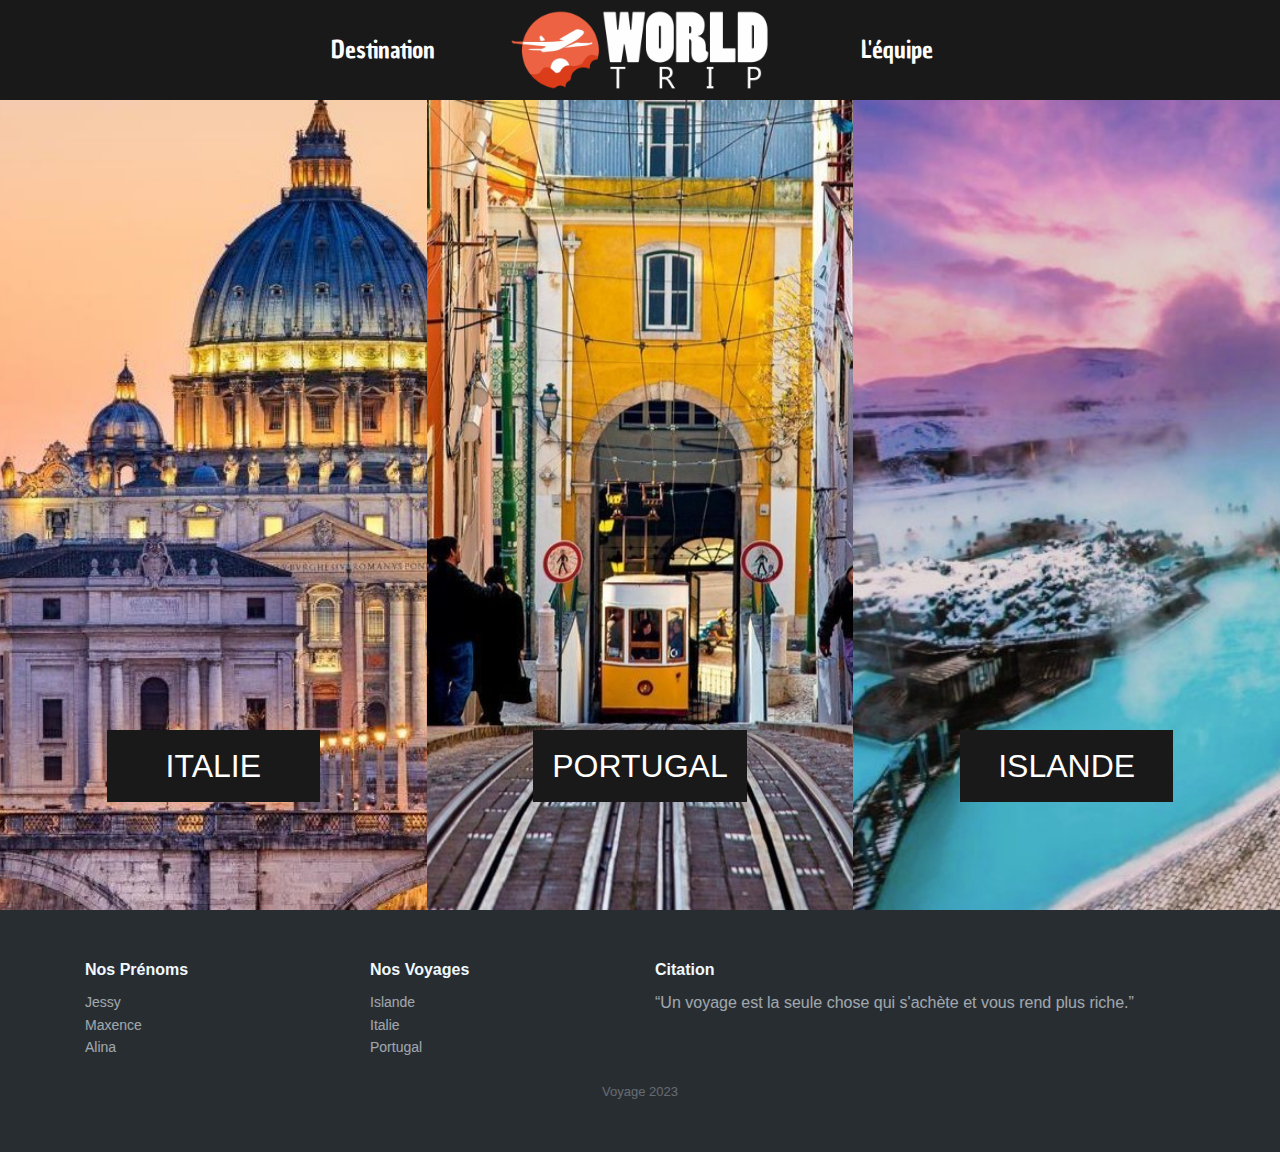
<file: index.html>
<!DOCTYPE html>
<html lang="en">
  <head>
    <meta charset="UTF-8" />
    <meta name="viewport" content="width=, initial-scale=1.0" />
    <title>Document</title>
    <link rel="stylesheet" href="./css/voyages.css" />
    <link rel="stylesheet" href="./css/index.css" />
    <link rel="preconnect" href="https://fonts.googleapis.com" />
    <link rel="preconnect" href="https://fonts.gstatic.com" crossorigin />
    <link href="https://fonts.googleapis.com/css2?family=Island+Moments&family=League+Gothic&display=swap" rel="stylesheet">
    <link href="https://fonts.googleapis.com/css2?family=Chau+Philomene+One&family=League+Gothic&display=swap" rel="stylesheet">
    <link href="https://fonts.googleapis.com/css2?family=Kdam+Thmor+Pro&family=Merriweather:ital,wght@0,300;0,400;0,700;0,900;1,300;1,400;1,700;1,900&display=swap"
      rel="stylesheet"/>
      <link rel="stylesheet" href="https://cdnjs.cloudflare.com/ajax/libs/twitter-bootstrap/4.1.3/css/bootstrap.min.css">
  </head>
  <body>

        <!-- Ouverture Header de Jessy -->
        <header class="menu">
          <nav>
              <ul class="nav_niv0">
                  <li>
                      <ul class="nav_niv1">
                          <li>
                              Destination
                              <ul class="nav_niv2">
                                  <li>
                                      <a href="portugal.html" alt="Voyage au Portugal">Portugal</a>
                                  </li>
                                  <li>
                                      <a href="italie.html" alt="Voyage en Italie">Italie</a>
                                  </li>
                                  <li>
                                      <a href="islande.html" alt="Voyage en Islande">Islande</a>
                                  </li>
                              </ul>
                          </li>
                      </ul>
                  </li>
                  <li>
                      <ul class="nav_niv1">
                          <li><a href="index.html" alt="Accueil World Trip"><img src="./img/logo-world-trip.png" alt="Logo World trip"></a></li>
                      </ul>
                  </li>
                  <li>
                      <ul class="nav_niv1">
                          <li>
                              L'équipe
                              <ul class="nav_niv2">
                                  <li>
                                      <a href="portugal.html" alt="Voyage d'Alina">Alina</a>
                                  </li>
                                  <li>
                                      <a href="italie.html" alt="Voyage de Maxence">Maxence</a>
                                  </li>
                                  <li>
                                      <a href="islande.html" alt="Voyage de Jessy">Jessy</a>
                                  </li>
                              </ul>
                          </li>
                      </ul>
                  </li>
              </ul>
          </nav>
      </header>
      <!-- Fermeture header de Jessy -->

    <!-- Main -->
    <main class="index_global">
      <div class="italie">
        <h1 class="home_h1">Italie</h1>
      </div>
      <div class="portugal">
        <h1 class="home_h1">Portugal</h1>
      </div>
      <div class="islande">
        <h1 class="home_h1">Islande</h1>
      </div>
    </main>
    <!--FOOTER-->
    <div class="footer-dark">
      <footer>
          <div class="container">
              <div class="row">
                  <div class="col-sm-6 col-md-3 item">
                      <h3>Nos Prénoms</h3>
                      <ul>
                          <li><a href="./islande.html">Jessy</a></li>
                          <li><a href="./italie.html">Maxence</a></li>
                          <li><a href="./Portugal.html">Alina</a></li>
                      </ul>
                  </div>
                  <div class="col-sm-6 col-md-3 item">
                      <h3>Nos Voyages</h3>
                      <ul>
                          <li><a href="./islande.html">Islande</a></li>
                          <li><a href="./italie.html">Italie</a></li>
                          <li><a href="./Portugal.html">Portugal</a></li>
                      </ul>
                  </div>
                  <div class="col-md-6 item text">
                      <h3>Citation</h3>
                      <p>“Un voyage est la seule chose qui s'achète et vous rend plus riche.”</p>
                  </div>
              </div>
              <p class="copyright">Voyage 2023</p>
          </div>
      </footer>
  </div>
  </body>
</html>
</file>
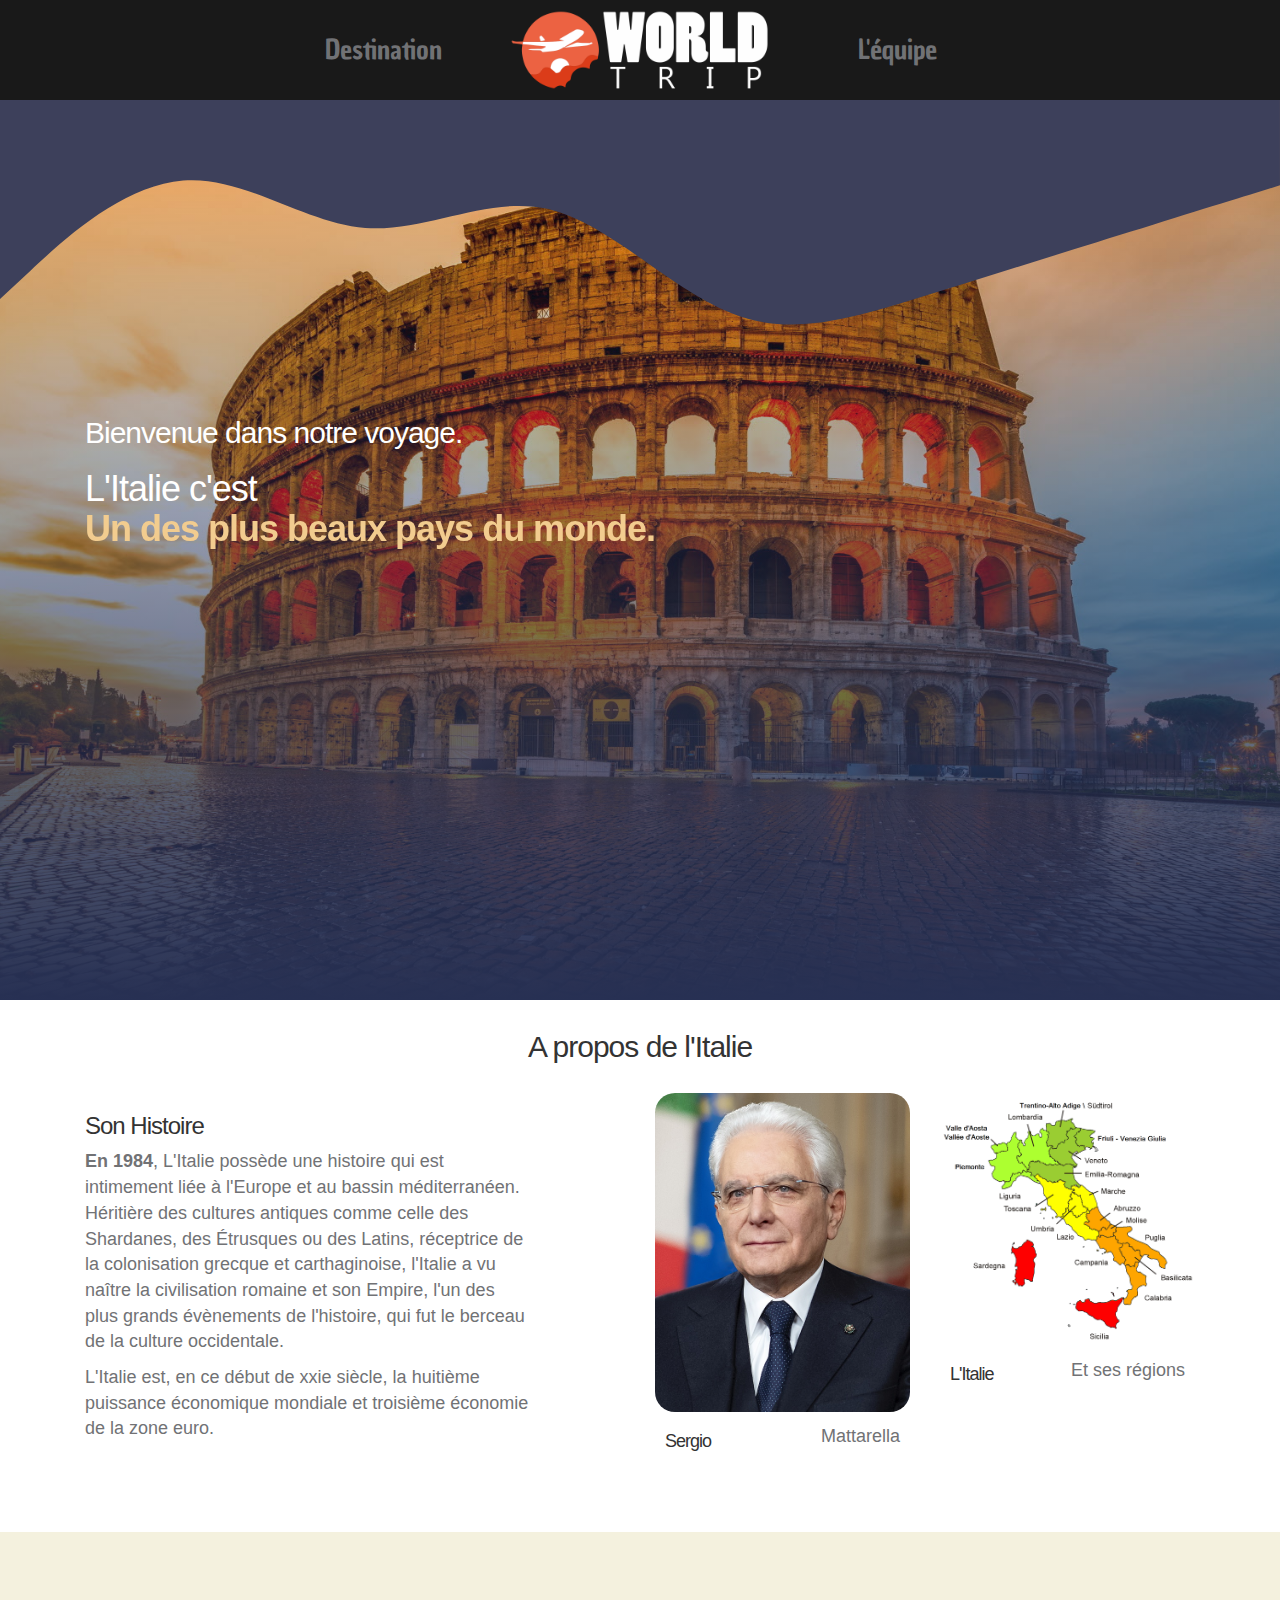
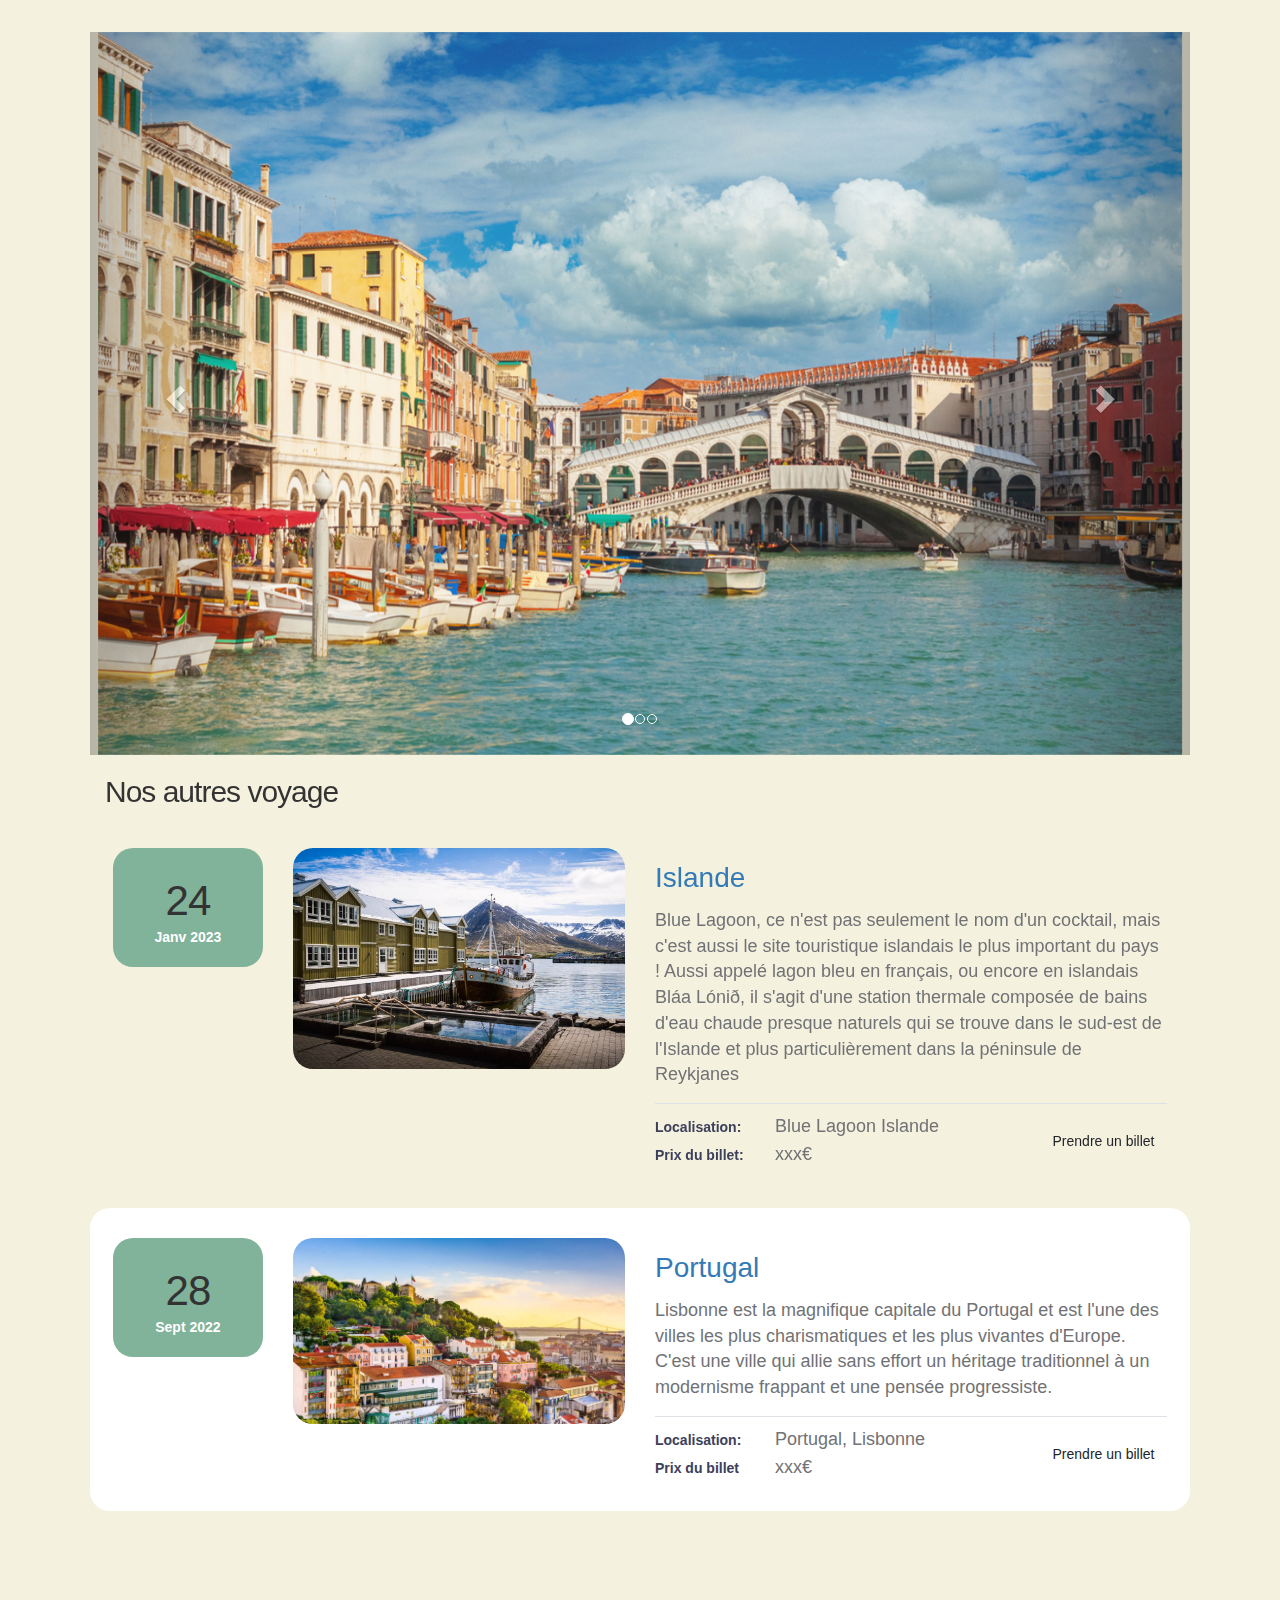
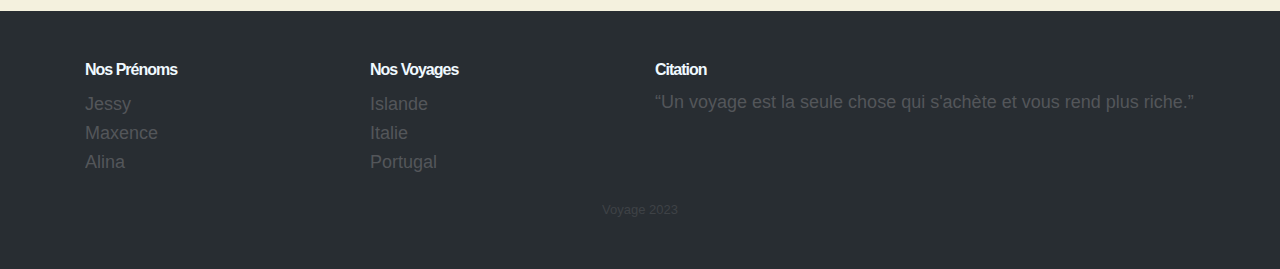
<file: italie.html>
<!doctype html>
<html lang="fr">
    <head>
        <meta charset="utf-8">
        <meta name="viewport" content="width=device-width, initial-scale=1">

        <meta name="description" content="">
        <meta name="author" content="">

        <title>Mon voyage en Italie</title>

        <!-- fichier css & link -->      
        
        <link href="css/italie.css" rel="stylesheet">

        <link href="css/voyages.css" rel="stylesheet"

        <link href="https://fonts.googleapis.com/css2?family=DM+Sans:ital,wght@0,400;0,500;0,700;1,400&display=swap" rel="stylesheet">

        <link href="css/bootstrap.min.css" rel="stylesheet">

        <link href="css/bootstrap-icons.css" rel="stylesheet">

        <link rel="preconnect" href="https://fonts.googleapis.com">

        <link rel="stylesheet" href="https://cdnjs.cloudflare.com/ajax/libs/twitter-bootstrap/4.1.3/css/bootstrap.min.css">

        <link rel="stylesheet" href="https://maxcdn.bootstrapcdn.com/bootstrap/3.4.1/css/bootstrap.min.css">

        <script src="https://ajax.googleapis.com/ajax/libs/jquery/3.7.1/jquery.min.js"></script>

        <script src="https://maxcdn.bootstrapcdn.com/bootstrap/3.4.1/js/bootstrap.min.js"></script>

        <link rel="preconnect" href="https://fonts.googleapis.com" />

        <link rel="preconnect" href="https://fonts.gstatic.com" crossorigin />

        <link href="https://fonts.googleapis.com/css2?family=Island+Moments&family=League+Gothic&display=swap" rel="stylesheet">

        <link href="https://fonts.googleapis.com/css2?family=Chau+Philomene+One&family=League+Gothic&display=swap" rel="stylesheet">

        <link href="https://fonts.googleapis.com/css2?family=Kdam+Thmor+Pro&family=Merriweather:ital,wght@0,300;0,400;0,700;0,900;1,300;1,400;1,700;1,900&display=swap"

    <body>
    
        <header  class="menu">
            <nav>
                <ul class="nav_niv0">
                    <li>
                        <ul class="nav_niv1">
                            <li>
                                Destination
                                <ul class="nav_niv2">
                                    <li>
                                        <a href="portugal.html" alt="Voyage au Portugal">Portugal</a>
                                    </li>
                                    <li>
                                        <a href="italie.html" alt="Voyage en Italie">Italie</a>
                                    </li>
                                    <li>
                                        <a href="islande.html" alt="Voyage en Islande">Islande</a>
                                    </li>
                                </ul>
                            </li>
                        </ul>
                    </li>
                    <li>
                        <ul class="nav_niv1">
                            <li><a href="index.html" alt="Accueil World Trip"><img src="img/italie/logo-world-trip.png" alt="Logo World trip"></a></li>
                        </ul>
                    </li>
                    <li>
                        <ul class="nav_niv1">
                            <li>
                                L'équipe
                                <ul class="nav_niv2">
                                    <li>
                                        <a href="portugal.html" alt="Voyage d'Alina">Alina</a>
                                    </li>
                                    <li>
                                        <a href="italie.html" alt="Voyage de Maxence">Maxence</a>
                                    </li>
                                    <li>
                                        <a href="islande.html" alt="Voyage de Jessy">Jessy</a>
                                    </li>
                                </ul>
                            </li>
                        </ul>
                    </li>
                </ul>
            </nav>
        </header>
    
        <main>

            <section class="hero-section d-flex justify-content-center align-items-center" id="section_1">

                <div class="section-overlay"></div>

                <svg xmlns="http://www.w3.org/2000/svg" viewBox="0 0 1440 320"><path fill="#3D405B" fill-opacity="1" d="M0,224L34.3,192C68.6,160,137,96,206,90.7C274.3,85,343,139,411,144C480,149,549,107,617,122.7C685.7,139,754,213,823,240C891.4,267,960,245,1029,224C1097.1,203,1166,181,1234,160C1302.9,139,1371,117,1406,106.7L1440,96L1440,0L1405.7,0C1371.4,0,1303,0,1234,0C1165.7,0,1097,0,1029,0C960,0,891,0,823,0C754.3,0,686,0,617,0C548.6,0,480,0,411,0C342.9,0,274,0,206,0C137.1,0,69,0,34,0L0,0Z"></path></svg>

                <div class="container">
                    <div class="row">

                        <div class="col-lg-6 col-12 mb-5 mb-lg-0">
                            <h2 class="text-white">Bienvenue dans notre voyage.</h2>

                            <h1 class="cd-headline rotate-1 text-white mb-4 pb-2">
                                <span>L'Italie c'est </span>
                                <span class="cd-words-wrapper">
                                    <b class="is-visible">Un des plus beaux pays du monde.</b>
                                    <b>Des Paysages magnifiques.</b>
                                    <b>La Pizza.</b>
                                </span>
                            </h1>

                            <div class="col-lg-6 col-12">
                            <div class="ratio ratio-16x9">
                                <iframe width="700" height="500" src="https://www.youtube.com/embed/bie9ADjXfhU?si=TWCl2AqdC47FK0oR" title="YouTube video player" frameborder="0" allow="accelerometer; autoplay; clipboard-write; encrypted-media; gyroscope; picture-in-picture; web-share" allowfullscreen></iframe>
                        </div>

                    </div>
                </div>
            </section>


            <section class="about-section section-padding" id="section_2">
                <div class="container">
                    <div class="row">

                        <div class="col-lg-12 col-12 text-center">
                            <h2 class="mb-lg-5 mb-4">A propos de l'Italie</h2>
                        </div>

                        <div class="col-lg-5 col-12 me-auto mb-4 mb-lg-0">
                            <h3 class="mb-3">Son Histoire</h3>

                            <p><strong>En 1984</strong>, L'Italie possède une histoire qui est intimement liée à l'Europe et au bassin méditerranéen. Héritière des cultures antiques comme celle des Shardanes, des Étrusques ou des Latins, réceptrice de la colonisation grecque et carthaginoise, l'Italie a vu naître la civilisation romaine et son Empire, l'un des plus grands évènements de l'histoire, qui fut le berceau de la culture occidentale.</p>

                            <p>L'Italie est, en ce début de xxie siècle, la huitième puissance économique mondiale et troisième économie de la zone euro.</p>
                        </div>

                        <div class="col-lg-3 col-md-6 col-12 mb-4 mb-lg-0 mb-md-0">
                            <div class="member-block">
                                <div class="member-block-image-wrap">
                                    <img src="img/italie/Sergio_Mattarella_Presidente_della_Repubblica_Italiana.jpg" class="custom-block-image img-fluid" alt="">

                                    <ul class="social-icon">
                                        <li class="social-icon-item">
                                            <a href="#" class="social-icon-link bi-twitter"></a>
                                        </li>

                                        <li class="social-icon-item">
                                            <a href="#" class="social-icon-link bi-whatsapp"></a>
                                        </li>
                                    </ul>
                                </div>

                                <div class="member-block-info d-flex align-items-center">
                                    <h4>Sergio</h4>

                                    <p class="ms-auto">Mattarella</p>
                                </div>
                            </div>
                        </div>

                        <div class="col-lg-3 col-md-6 col-12">
                            <div class="member-block">
                                <div class="member-block-image-wrap">
                                    <img src="img/italie/Regioni_of_Italy_with_official_names_color.jpg" class="custom-block-image img-fluid" alt="">

                                    <ul class="social-icon">
                                        <li class="social-icon-item">
                                            <a href="#" class="social-icon-link bi-linkedin"></a>
                                        </li>
                                        <li class="social-icon-item">
                                            <a href="#" class="social-icon-link bi-twitter"></a>
                                        </li>
                                    </ul>
                                </div>

                                <div class="member-block-info d-flex align-items-center">
                                    <h4>L'Italie</h4>

                                    <p class="ms-auto">Et ses régions</p>
                                </div>
                            </div>
                        </div>

                    </div>
                </div>
            </section>
                    </div>
                </div>

            <section class="events-section section-bg section-padding" id="section_4">
                <div class="container">
                    <div class="row">


                        <div id="myCarousel" class="carousel slide" data-ride="carousel">
                            <!-- Indicators -->
                            <ol class="carousel-indicators">
                              <li data-target="#myCarousel" data-slide-to="0" class="active"></li>
                              <li data-target="#myCarousel" data-slide-to="1"></li>
                              <li data-target="#myCarousel" data-slide-to="2"></li>
                            </ol>
                          
                            <!-- Wrapper for slides -->
                            <div class="carousel-inner">
                              <div class="item active">
                                <img src="img/italie/venise.jpg" alt="Venise">
                              </div>
                          
                              <div class="item">
                                <img src="img/italie/le-colisee-symbole-de-rome-1578325863.jpg" alt="Rome">
                              </div>
                          
                              <div class="item">
                                <img src="img/italie/fb-florence.1516375.jpg" alt="Florence">
                              </div>
                            </div>
                          
                            <!-- Left and right controls -->
                            <a class="left carousel-control" href="#myCarousel" data-slide="prev">
                              <span class="glyphicon glyphicon-chevron-left"></span>
                              <span class="sr-only">Previous</span>
                            </a>
                            <a class="right carousel-control" href="#myCarousel" data-slide="next">
                              <span class="glyphicon glyphicon-chevron-right"></span>
                              <span class="sr-only">Next</span>
                            </a>
                          </div>
                        
                        <div class="col-lg-12 col-12">
                            <h2 class="mb-lg-3">Nos autres voyage</h2>
                        </div>

                        <div class="row custom-block mb-3">
                            <div class="col-lg-2 col-md-4 col-12 order-2 order-md-0 order-lg-0">
                                <div class="custom-block-date-wrap d-flex d-lg-block d-md-block align-items-center mt-3 mt-lg-0 mt-md-0">
                                    <h6 class="custom-block-date mb-lg-1 mb-0 me-3 me-lg-0 me-md-0">24</h6>
                                    
                                    <strong class="text-white">Janv 2023</strong>
                                </div>
                            </div>

                            <div class="col-lg-4 col-md-8 col-12 order-1 order-lg-0">
                                <div class="custom-block-image-wrap">
                                    <a href="event-detail.html">
                                        <img src="img/italie/road-trip-islande-09464.jpg" class="custom-block-image img-fluid" alt="">

                                        <i class="custom-block-icon bi-link"></i>
                                    </a>
                                </div>
                            </div>

                            <div class="col-lg-6 col-12 order-3 order-lg-0">
                                <div class="custom-block-info mt-2 mt-lg-0">
                                    <a href="event-detail.html" class="events-title mb-3">Islande</a>

                                    <p class="mb-0">Blue Lagoon, ce n'est pas seulement le nom d'un cocktail, mais c'est aussi le site touristique islandais le plus important du pays ! Aussi appelé lagon bleu en français, ou encore en islandais Bláa Lónið, il s'agit d'une station thermale composée de bains d'eau chaude presque naturels qui se trouve dans le sud-est de l'Islande et plus particulièrement dans la péninsule de Reykjanes</p>

                                    <div class="d-flex flex-wrap border-top mt-4 pt-3">

                                        <div class="mb-4 mb-lg-0">
                                            <div class="d-flex flex-wrap align-items-center mb-1">
                                                <span class="custom-block-span">Localisation:</span>

                                                <p class="mb-0">Blue Lagoon Islande</p>
                                            </div>

                                            <div class="d-flex flex-wrap align-items-center">
                                                <span class="custom-block-span">Prix du billet:</span>

                                                <p class="mb-0">xxx€</p>
                                            </div>
                                        </div>

                                        <div class="d-flex align-items-center ms-lg-auto">
                                            <a href="event-detail.html" class="btn custom-btn">Prendre un billet</a>
                                        </div>
                                    </div>
                                </div>
                            </div>
                        </div>

                        <div class="row custom-block custom-block-bg">
                            <div class="col-lg-2 col-md-4 col-12 order-2 order-md-0 order-lg-0">
                                <div class="custom-block-date-wrap d-flex d-lg-block d-md-block align-items-center mt-3 mt-lg-0 mt-md-0">
                                    <h6 class="custom-block-date mb-lg-1 mb-0 me-3 me-lg-0 me-md-0">28</h6>
                                    
                                    <strong class="text-white">Sept 2022</strong>
                                </div>
                            </div>

                            <div class="col-lg-4 col-md-8 col-12 order-1 order-lg-0">
                                <div class="custom-block-image-wrap">
                                    <a href="event-detail.html">
                                        <img src="img/italie/iStock-467824014-Lisbonne-Fleuve-Tage-Baixa.jpg" class="custom-block-image img-fluid" alt="">

                                        <i class="custom-block-icon bi-link"></i>
                                    </a>
                                </div>
                            </div>

                            <div class="col-lg-6 col-12 order-3 order-lg-0">
                                <div class="custom-block-info mt-2 mt-lg-0">
                                    <a href="event-detail.html" class="events-title mb-3">Portugal</a>

                                    <p class="mb-0">Lisbonne est la magnifique capitale du Portugal et est l'une des villes les plus charismatiques et les plus vivantes d'Europe. C'est une ville qui allie sans effort un héritage traditionnel à un modernisme frappant et une pensée progressiste.</p>

                                    <div class="d-flex flex-wrap border-top mt-4 pt-3">

                                        <div class="mb-4 mb-lg-0">
                                            <div class="d-flex flex-wrap align-items-center mb-1">
                                                <span class="custom-block-span">Localisation:</span>

                                                <p class="mb-0">Portugal, Lisbonne</p>
                                            </div>

                                            <div class="d-flex flex-wrap align-items-center">
                                                <span class="custom-block-span">Prix du billet</span>

                                                <p class="mb-0">xxx€</p>
                                            </div>
                                        </div>

                                        <div class="d-flex align-items-center ms-lg-auto">
                                            <a href="event-detail.html" class="btn custom-btn">Prendre un billet</a>
                                        </div>
                                    </div>
                                </div>
                            </div>
                        </div>

                    </div>
                </div>
            </section>
        </main>
        
        <footer>
            <div class="footer-dark">
                <footer>
                    <div class="container">
                        <div class="row">
                            <div class="col-sm-6 col-md-3 item">
                                <h3>Nos Prénoms</h3>
                                <ul>
                                    <li><a href="#">Jessy</a></li>
                                    <li><a href="#">Maxence</a></li>
                                    <li><a href="#">Alina</a></li>
                                </ul>
                            </div>
                            <div class="col-sm-6 col-md-3 item">
                                <h3>Nos Voyages</h3>
                                <ul>
                                    <li><a href="#">Islande</a></li>
                                    <li><a href="#">Italie</a></li>
                                    <li><a href="#">Portugal</a></li>
                                </ul>
                            </div>
                            <div class="col-md-6 item text">
                                <h3>Citation</h3>
                                <p>“Un voyage est la seule chose qui s'achète et vous rend plus riche.”</p>
                            </div>
                        </div>
                        <p class="copyright">Voyage 2023</p>
                    </div>
                </footer>
            </div>
        </footer>

        <!--Javascript-->
        <script src="js/jquery.min.js"></script>
        <script src="js/bootstrap.bundle.min.js"></script>
        <script src="js/jquery.sticky.js"></script>
        <script src="js/click-scroll.js"></script>
        <script src="js/animated-headline.js"></script>
        <script src="js/modernizr.js"></script>
        <script src="js/custom.js"></script>

    </body>
</html>
</file>
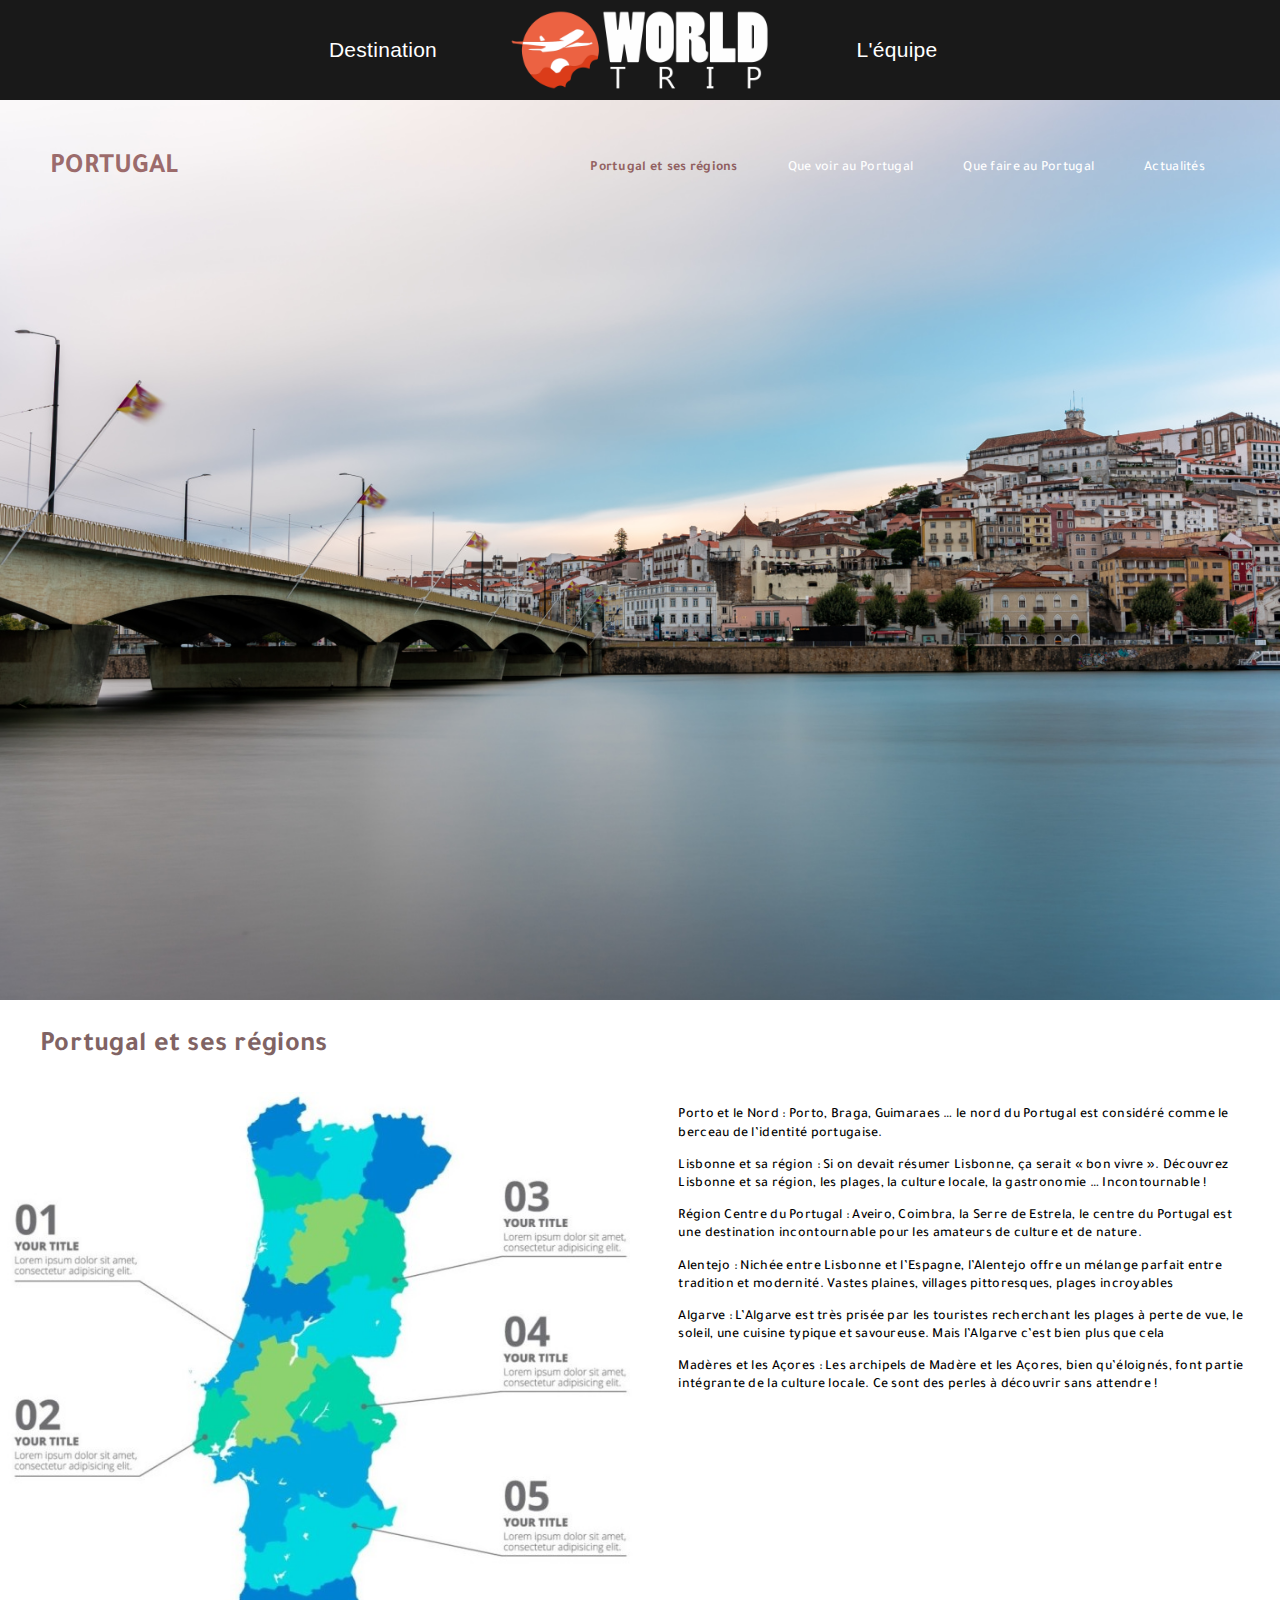
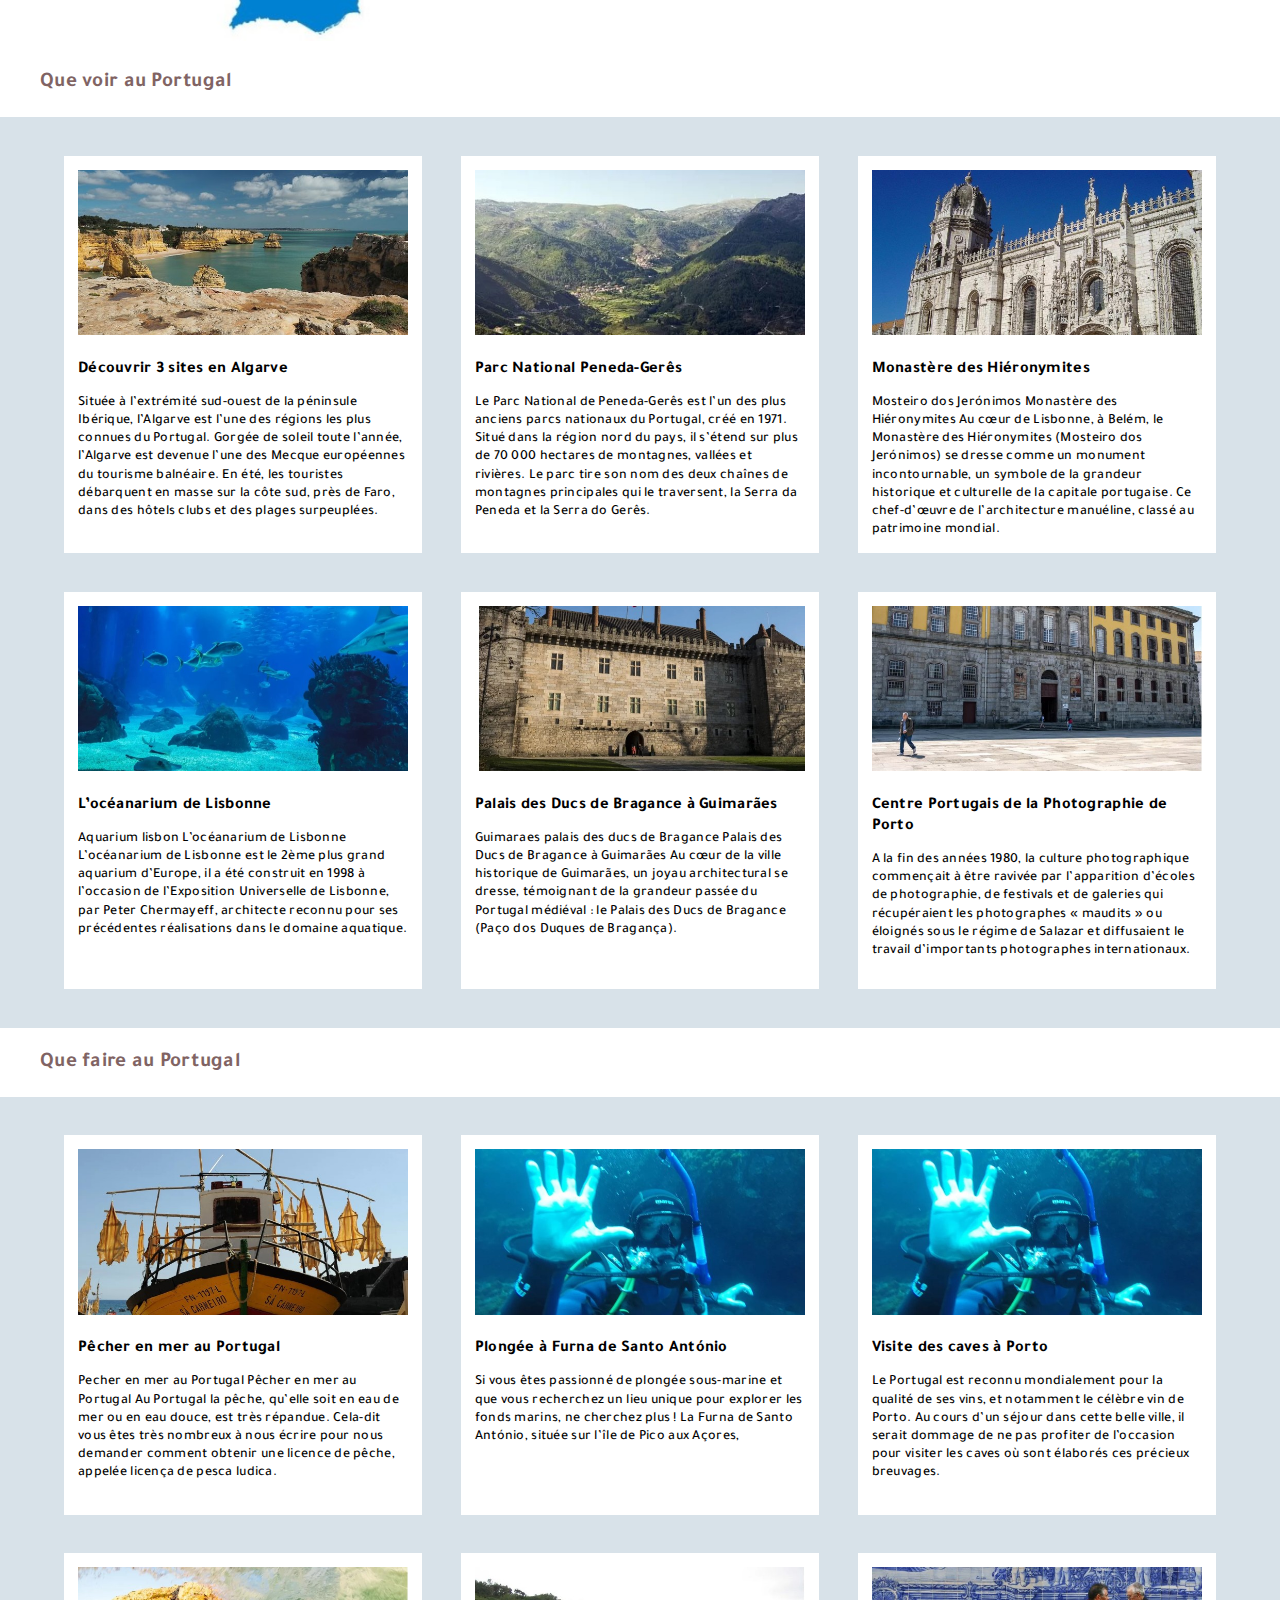
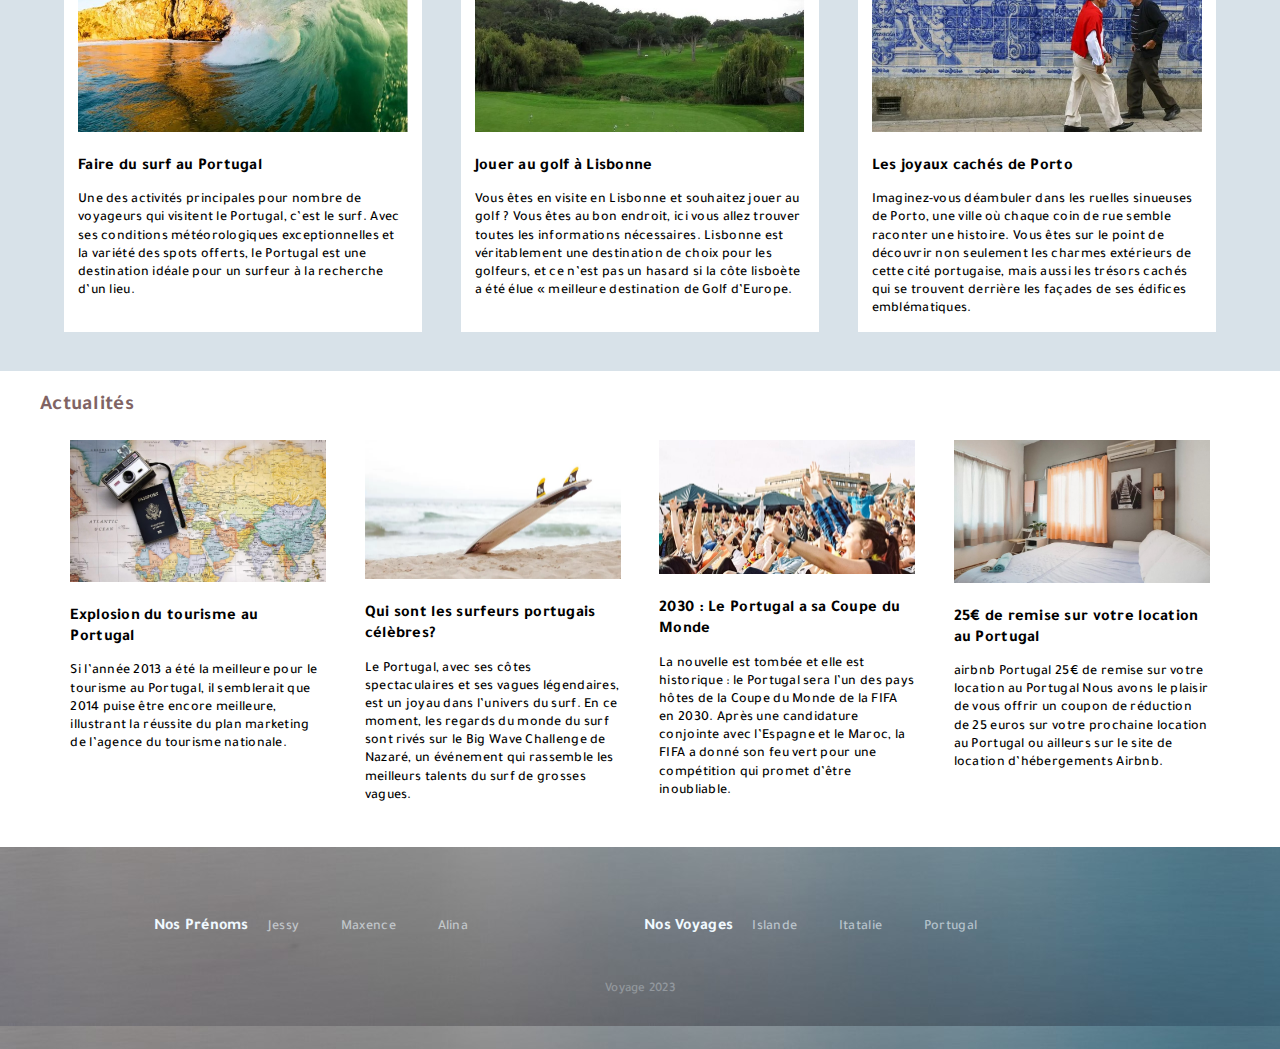
<file: Portugal.html>
<!DOCTYPE html>
<html lang="fr">
  <head>
    <meta charset="UTF-8" />
    <meta name="viewport" content="width=device-width, initial-scale=1.0" />
    <title>Document</title>
    <link rel="stylesheet" href="./css/portugal.css" />
    <link rel="stylesheet" href="./css/voyages.css" />
    <link rel="preconnect" href="https://fonts.googleapis.com" />
    <link rel="preconnect" href="https://fonts.gstatic.com" crossorigin />
    <link
      href="https://fonts.googleapis.com/css2?family=Tajawal:wght@200;300;400;500;700;800&display=swap"
      rel="stylesheet"
    />
  </head>
  <body>
    <!--header-->
    <header class="menu">
          <nav>
              <ul class="nav_niv0">
                  <li>
                      <ul class="nav_niv1">
                          <li>
                              Destination
                              <ul class="nav_niv2">
                                  <li>
                                      <a href="portugal.html" alt="Voyage au Portugal">Portugal</a>
                                  </li>
                                  <li>
                                      <a href="italie.html" alt="Voyage en Italie">Italie</a>
                                  </li>
                                  <li>
                                      <a href="islande.html" alt="Voyage en Islande">Islande</a>
                                  </li>
                              </ul>
                          </li>
                      </ul>
                  </li>
                  <li>
                      <ul class="nav_niv1">
                          <li><a href="index.html" alt="Accueil World Trip"><img src="./img/logo-world-trip.png" alt="Logo World trip"></a></li>
                      </ul>
                  </li>
                  <li>
                      <ul class="nav_niv1">
                          <li>
                              L'équipe
                              <ul class="nav_niv2">
                                  <li>
                                      <a href="portugal.html" alt="Voyage d'Alina">Alina</a>
                                  </li>
                                  <li>
                                      <a href="italie.html" alt="Voyage de Maxence">Maxence</a>
                                  </li>
                                  <li>
                                      <a href="islande.html" alt="Voyage de Jessy">Jessy</a>
                                  </li>
                              </ul>
                          </li>
                      </ul>
                  </li>
              </ul>
          </nav>
    </header>
    <header class="menu2">
      <nav class="navbar1">
        <a href="./portugal.html" class="logo">PORTUGAL</a>
        <div class="nav-links">
          <ul>
            <li class="active"><a href="#reg">Portugal et ses régions</a></li>
            <li><a href="#tosee">Que voir au Portugal</a></li>
            <li><a href="#activities">Que faire au Portugal</a></li>
            <li><a href="#news">Actualités</a></li>
          </ul>
        </div>
        <img
          src="./img/img_Portugal/menu-icon.svg"
          alt="icon-menu"
          class="menu-hamburger"
        />
      </nav>
    </header>
    <!--header-->

    <main>
      <section id="Portugal_et_régions">
        <a id="reg"></a>
        <h1>Portugal et ses régions</h1>
        <div class="background_régions">
          <div class="background_régions_img">
            <img src="./img/img_Portugal/OGF9TI0.jpg" alt="map portugal" />
          </div>
          <div class="background_régions_text">
            <p>
              Porto et le Nord : Porto, Braga, Guimaraes … le nord du Portugal
              est considéré comme le berceau de l’identité portugaise.
            </p>
            <p>
              Lisbonne et sa région : Si on devait résumer Lisbonne, ça serait «
              bon vivre ». Découvrez Lisbonne et sa région, les plages, la
              culture locale, la gastronomie … Incontournable !
            </p>
            <p>
              Région Centre du Portugal : Aveiro, Coimbra, la Serre de Estrela,
              le centre du Portugal est une destination incontournable pour les
              amateurs de culture et de nature.
            </p>
            <p>
              Alentejo : Nichée entre Lisbonne et l’Espagne, l’Alentejo offre un
              mélange parfait entre tradition et modernité. Vastes plaines,
              villages pittoresques, plages incroyables
            </p>
            <p>
              Algarve : L’Algarve est très prisée par les touristes recherchant
              les plages à perte de vue, le soleil, une cuisine typique et
              savoureuse. Mais l’Algarve c’est bien plus que cela
            </p>
            <p>
              Madères et les Açores : Les archipels de Madère et les Açores,
              bien qu’éloignés, font partie intégrante de la culture locale. Ce
              sont des perles à découvrir sans attendre !
            </p>
          </div>
        </div>
      </section>

      <section id="Que_voir">
        <a id="tosee"></a>
        <div><h2>Que voir au Portugal</h2></div>
        <div class="background_1">
          <div class="box_1">
            <div class="box_2">
              <img src="./img/img_Portugal/photo.1547776.w630.jpg" alt="" />
              <h3>Découvrir 3 sites en Algarve</h3>

              <p>
                Située à l’extrémité sud-ouest de la péninsule Ibérique,
                l’Algarve est l’une des régions les plus connues du Portugal.
                Gorgée de soleil toute l’année, l’Algarve est devenue l’une des
                Mecque européennes du tourisme balnéaire. En été, les touristes
                débarquent en masse sur la côte sud, près de Faro, dans des
                hôtels clubs et des plages surpeuplées.
              </p>
            </div>

            <div class="box_2">
              <img
                src="./img/img_Portugal/parc_naturel_Peneda-Gerês.jpg"
                alt=""
              />
              <h3>Parc National Peneda-Gerês</h3>
              <p>
                Le Parc National de Peneda-Gerês est l’un des plus anciens parcs
                nationaux du Portugal, créé en 1971. Situé dans la région nord
                du pays, il s’étend sur plus de 70 000 hectares de montagnes,
                vallées et rivières. Le parc tire son nom des deux chaînes de
                montagnes principales qui le traversent, la Serra da Peneda et
                la Serra do Gerês.
              </p>
            </div>
            <div class="box_2">
              <img
                src="./img/img_Portugal/Monastère_des_Hiéronymites.jpg"
                alt=""
              />
              <h3>Monastère des Hiéronymites</h3>
              <p>
                Mosteiro dos Jerónimos Monastère des Hiéronymites Au cœur de
                Lisbonne, à Belém, le Monastère des Hiéronymites (Mosteiro dos
                Jerónimos) se dresse comme un monument incontournable, un
                symbole de la grandeur historique et culturelle de la capitale
                portugaise. Ce chef-d’œuvre de l’architecture manuéline, classé
                au patrimoine mondial.
              </p>
            </div>
            <div class="box_2">
              <img
                src="./img/img_Portugal/L’océanarium_de_Lisbonne.jpg"
                alt=""
              />
              <h3>L’océanarium de Lisbonne</h3>
              <p>
                Aquarium lisbon L’océanarium de Lisbonne L’océanarium de
                Lisbonne est le 2ème plus grand aquarium d’Europe, il a été
                construit en 1998 à l’occasion de l’Exposition Universelle de
                Lisbonne, par Peter Chermayeff, architecte reconnu pour ses
                précédentes réalisations dans le domaine aquatique.
              </p>
            </div>
            <div class="box_2">
              <img
                src="./img/img_Portugal/Palais_des_Ducs_de_Bragance.jpg"
                alt=""
              />
              <h3>Palais des Ducs de Bragance à Guimarães</h3>
              <p>
                Guimaraes palais des ducs de Bragance Palais des Ducs de
                Bragance à Guimarães Au cœur de la ville historique de
                Guimarães, un joyau architectural se dresse, témoignant de la
                grandeur passée du Portugal médiéval : le Palais des Ducs de
                Bragance (Paço dos Duques de Bragança).
              </p>
            </div>
            <div class="box_2">
              <img
                src="./img/img_Portugal/Centre_Portugais_de_la_Photographie_de_Porto.jpg"
                alt=""
              />
              <h3>Centre Portugais de la Photographie de Porto</h3>
              <p>
                A la fin des années 1980, la culture photographique commençait à
                être ravivée par l’apparition d’écoles de photographie, de
                festivals et de galeries qui récupéraient les photographes «
                maudits » ou éloignés sous le régime de Salazar et diffusaient
                le travail d’importants photographes internationaux.
              </p>
            </div>
          </div>
        </div>
      </section>

      <section id="Que_faire">
        <a id="activities"></a>
        <h2>Que faire au Portugal</h2>
        <div class="background_1">
          <div class="box_1">
            <div class="box_2">
              <img
                src="./img/img_Portugal/Pêcher_en_mer_au_Portuga.jpg"
                alt=""
              />
              <h3>Pêcher en mer au Portugal</h3>
              <p>
                Pecher en mer au Portugal Pêcher en mer au Portugal Au Portugal
                la pêche, qu’elle soit en eau de mer ou en eau douce, est très
                répandue. Cela-dit vous êtes très nombreux à nous écrire pour
                nous demander comment obtenir une licence de pêche, appelée
                licença de pesca ludica.
              </p>
            </div>
            <div class="box_2">
              <img
                src="./img/img_Portugal/Plongée_aux_Acores_à_Picojpg.jpg"
                alt=""
              />
              <h3>Plongée à Furna de Santo António</h3>
              <p>
                Si vous êtes passionné de plongée sous-marine et que vous
                recherchez un lieu unique pour explorer les fonds marins, ne
                cherchez plus ! La Furna de Santo António, située sur l’île de
                Pico aux Açores,
              </p>
            </div>
            <div class="box_2">
              <img
                src="./img/img_Portugal/Plongée_aux_Acores_à_Picojpg.jpg"
                alt=""
              />
              <h3>Visite des caves à Porto</h3>
              <p>
                Le Portugal est reconnu mondialement pour la qualité de ses
                vins, et notamment le célèbre vin de Porto. Au cours d’un séjour
                dans cette belle ville, il serait dommage de ne pas profiter de
                l’occasion pour visiter les caves où sont élaborés ces précieux
                breuvages.
              </p>
            </div>
            <div class="box_2">
              <img
                src="./img/img_Portugal/Faire_du_surf_au_Portugal.jpg"
                alt=""
              />
              <h3>Faire du surf au Portugal</h3>
              <p>
                Une des activités principales pour nombre de voyageurs qui
                visitent le Portugal, c’est le surf. Avec ses conditions
                météorologiques exceptionnelles et la variété des spots offerts,
                le Portugal est une destination idéale pour un surfeur à la
                recherche d’un lieu.
              </p>
            </div>
            <div class="box_2">
              <img
                src="./img/img_Portugal/Jouer_au_golf_à_Lisbonne.jpg"
                alt=""
              />
              <h3>Jouer au golf à Lisbonne</h3>
              <p>
                Vous êtes en visite en Lisbonne et souhaitez jouer au golf ?
                Vous êtes au bon endroit, ici vous allez trouver toutes les
                informations nécessaires. Lisbonne est véritablement une
                destination de choix pour les golfeurs, et ce n’est pas un
                hasard si la côte lisboète a été élue « meilleure destination de
                Golf d’Europe.
              </p>
            </div>

            <div class="box_2">
              <img
                src="./img/img_Portugal/Les_joyaux_cachés_de_Porto.jpg"
                alt=""
              />
              <h3>Les joyaux cachés de Porto</h3>
              <p>
                Imaginez-vous déambuler dans les ruelles sinueuses de Porto, une
                ville où chaque coin de rue semble raconter une histoire. Vous
                êtes sur le point de découvrir non seulement les charmes
                extérieurs de cette cité portugaise, mais aussi les trésors
                cachés qui se trouvent derrière les façades de ses édifices
                emblématiques.
              </p>
            </div>
          </div>
        </div>
      </section>

      <section id="actualités">
        <a id="news"></a>
        <h2>Actualités</h2>
        <div class="background_2">
          <div class="box_3">
            <div class="box_4">
              <img src="./img/img_Portugal/2714675.jpg" alt="" />
              <h3>Explosion du tourisme au Portugal</h3>
              <p>
                Si l’année 2013 a été la meilleure pour le tourisme au Portugal,
                il semblerait que 2014 puise être encore meilleure, illustrant
                la réussite du plan marketing de l’agence du tourisme nationale.
              </p>
            </div>
            <div class="box_4">
              <img
                src="./img/img_Portugal/2a21ed03-82c5-4976-9203-35737f7b0b84.jpg"
                alt=""
              />
              <h3>Qui sont les surfeurs portugais célèbres?</h3>
              <p>
                Le Portugal, avec ses côtes spectaculaires et ses vagues
                légendaires, est un joyau dans l’univers du surf. En ce moment,
                les regards du monde du surf sont rivés sur le Big Wave
                Challenge de Nazaré, un événement qui rassemble les meilleurs
                talents du surf de grosses vagues.
              </p>
            </div>
            <div class="box_4">
              <img
                src="./img/img_Portugal/e596b19f-fb7e-4579-b6e1-13f136e9b9be.jpg"
                alt=""
              />
              <h3>2030 : Le Portugal a sa Coupe du Monde</h3>
              <p>
                La nouvelle est tombée et elle est historique : le Portugal sera
                l’un des pays hôtes de la Coupe du Monde de la FIFA en 2030.
                Après une candidature conjointe avec l’Espagne et le Maroc, la
                FIFA a donné son feu vert pour une compétition qui promet d’être
                inoubliable.
              </p>
            </div>
            <div class="box_4">
              <img src="./img/img_Portugal/uckpy5b7k4o-1536x1025.jpg" alt="" />
              <h3>25€ de remise sur votre location au Portugal</h3>
              <p>
                airbnb Portugal 25€ de remise sur votre location au Portugal
                Nous avons le plaisir de vous offrir un coupon de réduction de
                25 euros sur votre prochaine location au Portugal ou ailleurs
                sur le site de location d’hébergements Airbnb.
              </p>
            </div>
          </div>
        </div>
      </section>
    </main>

    <footer>
      <div class="footer-dark">
        <div class="container">
          <div class="row">
            <div class="col_item">
              <h3>Nos Prénoms</h3>
              <ul>
                <li><a href="./islande.html">Jessy</a></li>
                <li><a href="#">Maxence</a></li>
                <li><a href="./Portugal-1.css">Alina</a></li>
              </ul>
            </div>
            <div class="col_item">
              <h3>Nos Voyages</h3>
              <ul>
                <li><a href="./islande.html">Islande</a></li>
                <li><a href="./italie.html">Itatalie</a></li>
                <li><a href="./portugal.html">Portugal</a></li>
              </ul>
            </div>
          </div>
          <p class="copyright">Voyage 2023</p>
        </div>
      </div>
    </footer>
  </body>
  <script>
    const menuHamburger = document.querySelector(".menu-hamburger");
    const navLinks = document.querySelector(".nav-links");

    menuHamburger.addEventListener("click", () => {
      //alert("toggle");
      navLinks.classList.toggle("mobile-menu");
    });
  </script>
</html>
</file>
<file: css/voyages.css>
/*------------------------Global--------------------------------*/
body {
    margin: 0;
    padding: 0;
}


/*------------------------menu--------------------------------*/
.menu {
    background-color: rgb(25,25,25);
    height: 100px;
    font-family: 'Chau Philomene One', sans-serif;
}

/*------------------------Niveau 0--------------------------------*/
.nav_niv0 {
    display:grid;
    grid-template-columns: repeat(3, 1fr);
    width: 60vw;
    height: 100px;
    margin: 0 20vw;
    padding:0;
    place-items: center;
    list-style: none;
}
.nav_niv0 > li {
    display: block;
    width: 100%;
    margin: 0;
    padding: 0;
    text-align: center;
}
/*------------------------Niveau 1--------------------------------*/
.nav_niv1 {
    display: block;
    list-style: none;
    width: 100%;
    margin: 0;
    padding: 0;
    line-height: 100px;
    color: white;
}
.nav_niv1 > li {
    list-style: none;
    font-size: 1.5em;
    transition-duration: 200ms;
    transition-property: all;
}
.nav_niv0 > li:first-child:hover, .nav_niv0 > li:last-child:hover {
    background-color: rgb(40,40,40);
    letter-spacing: 0.5em;
    transition-duration: 200ms;
    transition-property: all;
}
/*------------------------Niveau 2--------------------------------*/
.nav_niv2 {
    display: grid;
    grid-template-columns: repeat(3, 1fr);
    list-style: none;
    position: absolute;
    top: 100;
    left: -100vw;
    padding: 0;
    line-height: 70px;
    width: 60vw;
    height: 50px;
    transition-duration: 350ms;
    transition-property: all;
    z-index: 900;
}
.nav_niv2 li {
    letter-spacing: 0;
    background-color: rgb(40,40,40);
}
.nav_niv2 li a {
    text-decoration: none;
    display:block;
    color: white;
    width: 100%;
    height: 100%;
    font-size: 0.7em;
    transition-duration: 200ms;
    transition-property: all;
}
.nav_niv1:hover .nav_niv2 {
    top: 100px;
    left: 20vw;
    transition-duration: 350ms;
    transition-property: all;
}
.nav_niv2 li a:hover {
    background-color: rgb(65,65,65);
    letter-spacing: 0.5em;
    transition-duration: 200ms;
    transition-property: all;
}
.nav_niv1 > li > a > img{
    height: 80px;
    margin: 10px 0;
    padding:0;
}
.nav_niv0 > li:nth-child(2n) ul li {
    line-height: 0;
    padding:0;
    margin:0;
}





/*------------------------Mobile--------------------------------*/
@media screen and (max-width: 1250px) and (orientation: portrait){
  .nav_niv0 {
      grid-template-columns: repeat(2, 1fr);
      width: 100vw;
       margin: 0;
  }
  .menu {
      height: 150px;
  }
  .nav_niv1 {
      line-height: 50px;
  }
  .nav_niv2 {
      width: 100vw;
      height: 50px;
      line-height: 50px;
  }
  .nav_niv1:hover .nav_niv2 {
      top: 150px;
      left: 0;
  }
  .nav_niv0 > li ul li {
      height: 50px;
      width: 100%;
  }
  .nav_niv0 > li:nth-child(2n) {
      order: -5;
      height: 100px;
      grid-column: 1 / -1;
  }

}



/* Footer */

.footer-dark {
    padding:50px 0;
    color:#f0f9ff;
    background-color:#282d32;
  }
  
  .footer-dark h3 {
    margin-top:0;
    margin-bottom:12px;
    font-weight:bold;
    font-size:16px;
  }
  
  .footer-dark ul {
    padding:0;
    list-style:none;
    line-height:1.6;
    font-size:14px;
    margin-bottom:0;
  }
  
  .footer-dark ul a {
    color:inherit;
    text-decoration:none;
    opacity:0.6;
  }
  
  .footer-dark ul a:hover {
    opacity:0.2;
  }
  
  @media (max-width:767px) {
    .footer-dark .item.social{
      text-align:center;
      padding-bottom:20px;
    }
  }
  
  .footer-dark .item.text {
    margin-bottom:36px;
  }
  
  @media (max-width:767px) {
    .footer-dark .item.text {
      margin-bottom:0;
    }
  }
  
  .footer-dark .item.text p {
    opacity:0.6;
    margin-bottom:0;
  }
  
  .footer-dark .item.social {
    text-align:center;
  }
  
  @media (max-width:991px) {
    .footer-dark .item.social {
      text-align:center;
      margin-top:20px;
    }
  }

  .footer-dark .copyright {
    text-align:center;
    padding-top:24px;
    opacity:0.3;
    font-size:13px;
    margin-bottom:0;
  }

  /* Fin du Footer */
</file>
<file: css/index.css>
body {
  margin: 0;
  padding: 0;
}


.index_global {
  display: grid;
  background-color: rgb(25,25,25);
  grid-template-columns: 1fr 1fr 1fr;
  text-align: center;
}
.italie {
  background-image: url(../img/italie.jpg);
  background-size: cover;
  background-position: center;
  height: 90vh;
}
.portugal {
  background-image: url(../img/portugal.jpg);
  background-size: cover;
  background-position: center;
  height: 90vh;
}
.islande {
  background-image: url(../img/Islande.jpg);
  background-size: cover;
  background-position: center;
  height: 90vh;
}
.home_h1 {
  display: block;
  line-height: 8vh;
  width: 50%;
  margin: auto;
  font-size: 2em;
  color: white;
  margin-top: 70vh;
  background-color: rgb(25,25,25);
  text-transform: uppercase;
  font-family: Impact, Haettenschweiler, 'Arial Narrow Bold', sans-serif;
  font-weight: 100;
}







@media screen and (max-width: 1250px) and (orientation: portrait) {
  .index_global {
    grid-template-columns: 1fr;
  }
  .home_h1 {
    margin-top: 50vh;
  }
}
</file>
<file: css/italie.css>
:root {
  --white-color:                  #ffffff;
  --primary-color:                #81B29A;
  --secondary-color:              #3D405B;
  --section-bg-color:             #F4F1DE;
  --custom-btn-bg-color:          #F2CC8F;
  --custom-btn-bg-hover-color:    #E07A5F;
  --dark-color:                   #000000;
  --p-color:                      #717275;
  --link-hover-color:             #F2CC8F;

  --body-font-family:             'DM Sans', sans-serif;

  --h1-font-size:                 42px;
  --h2-font-size:                 36px;
  --h3-font-size:                 28px;
  --h4-font-size:                 24px;
  --h5-font-size:                 22px;
  --h6-font-size:                 20px;
  --p-font-size:                  18px;
  --menu-font-size:               16px;
  --btn-font-size:                14px;

  --border-radius-large:          100px;
  --border-radius-medium:         20px;
  --border-radius-small:          10px;

  --font-weight-normal:           400;
  --font-weight-medium:           500;
  --font-weight-bold:             700;
}

body {
  background-color: var(--white-color);
  font-family: var(--body-font-family); 
}


/*Les titres*/

h2,
h3,
h4,
h5,
h6 {
  color: var(--dark-color);
}

h1,
h2,
h3,
h4,
h5,
h6 {
  font-weight: var(--font-weight-medium);
  letter-spacing: -1px;
}

h1 {
  font-size: var(--h1-font-size);
  font-weight: var(--font-weight-bold);
}

h2 {
  font-size: var(--h2-font-size);
  font-weight: var(--font-weight-bold);
}

h3 {
  font-size: var(--h3-font-size);
}

h4 {
  font-size: var(--h4-font-size);
}

h5 {
  font-size: var(--h5-font-size);
}

h6 {
  font-size: var(--h6-font-size);
}

p {
  color: var(--p-color);
  font-size: var(--p-font-size);
  font-weight: var(--font-weight-normal);
}

ul li {
  color: var(--p-color);
  font-size: var(--p-font-size);
  font-weight: var(--font-weight-normal);
}

a, 
button {
  touch-action: manipulation;
  transition: all 0.3s;
}

a {
  display: inline-block;
  color: var(--secondary-color);
  text-decoration: none;
}

a:hover {
  color: var(--link-hover-color);
}

b,
strong {
  font-weight: var(--font-weight-bold);
}


/*Les sections*/
.section-bg {
  background-color: var(--section-bg-color);
}

.section-padding {
  padding-top: 100px;
  padding-bottom: 100px;
}

.section-overlay {
  content: "";
  background: rgba(0, 0, 0, 0) linear-gradient(rgba(39, 48, 83, 0.01) 0%, rgb(39, 48, 83) 100%) repeat scroll 0% 0%;
  position: absolute;
  top: 0;
  right: 0;
  bottom: 0;
  left: 0;
}

::selection {
  background-color: var(--primary-color);
  color: var(--white-color);
}


/*Titre qui bouge*/
.cd-words-wrapper {
  display: inline-block;
  position: relative;
  text-align: left;
}

.cd-words-wrapper b {
  color: var(--link-hover-color);
  display: inline-block;
  position: absolute;
  white-space: nowrap;
  left: 0;
  top: 0;
}

.cd-words-wrapper b.is-visible {
  position: relative;
}

.no-js .cd-words-wrapper b {
  opacity: 0;
}

.no-js .cd-words-wrapper b.is-visible {
  opacity: 1;
}

.cd-headline.rotate-1 .cd-words-wrapper {
  -webkit-perspective: 300px;
  -moz-perspective: 300px;
  perspective: 300px;
}
.cd-headline.rotate-1 b {
  opacity: 0;
  -webkit-transform-origin: 50% 100%;
  -moz-transform-origin: 50% 100%;
  -ms-transform-origin: 50% 100%;
  -o-transform-origin: 50% 100%;
  transform-origin: 50% 100%;
  -webkit-transform: rotateX(180deg);
  -moz-transform: rotateX(180deg);
  -ms-transform: rotateX(180deg);
  -o-transform: rotateX(180deg);
  transform: rotateX(180deg);
}
.cd-headline.rotate-1 b.is-visible {
  opacity: 1;
  -webkit-transform: rotateX(0deg);
  -moz-transform: rotateX(0deg);
  -ms-transform: rotateX(0deg);
  -o-transform: rotateX(0deg);
  transform: rotateX(0deg);
  -webkit-animation: cd-rotate-1-in 1.2s;
  -moz-animation: cd-rotate-1-in 1.2s;
  animation: cd-rotate-1-in 1.2s;
}
.cd-headline.rotate-1 b.is-hidden {
  -webkit-transform: rotateX(180deg);
  -moz-transform: rotateX(180deg);
  -ms-transform: rotateX(180deg);
  -o-transform: rotateX(180deg);
  transform: rotateX(180deg);
  -webkit-animation: cd-rotate-1-out 1.2s;
  -moz-animation: cd-rotate-1-out 1.2s;
  animation: cd-rotate-1-out 1.2s;
}

@-webkit-keyframes cd-rotate-1-in {
  0% {
    -webkit-transform: rotateX(180deg);
    opacity: 0;
  }
  35% {
    -webkit-transform: rotateX(120deg);
    opacity: 0;
  }
  65% {
    opacity: 0;
  }
  100% {
    -webkit-transform: rotateX(360deg);
    opacity: 1;
  }
}
@-moz-keyframes cd-rotate-1-in {
  0% {
    -moz-transform: rotateX(180deg);
    opacity: 0;
  }
  35% {
    -moz-transform: rotateX(120deg);
    opacity: 0;
  }
  65% {
    opacity: 0;
  }
  100% {
    -moz-transform: rotateX(360deg);
    opacity: 1;
  }
}
@keyframes cd-rotate-1-in {
  0% {
    -webkit-transform: rotateX(180deg);
    -moz-transform: rotateX(180deg);
    -ms-transform: rotateX(180deg);
    -o-transform: rotateX(180deg);
    transform: rotateX(180deg);
    opacity: 0;
  }
  35% {
    -webkit-transform: rotateX(120deg);
    -moz-transform: rotateX(120deg);
    -ms-transform: rotateX(120deg);
    -o-transform: rotateX(120deg);
    transform: rotateX(120deg);
    opacity: 0;
  }
  65% {
    opacity: 0;
  }
  100% {
    -webkit-transform: rotateX(360deg);
    -moz-transform: rotateX(360deg);
    -ms-transform: rotateX(360deg);
    -o-transform: rotateX(360deg);
    transform: rotateX(360deg);
    opacity: 1;
  }
}
@-webkit-keyframes cd-rotate-1-out {
  0% {
    -webkit-transform: rotateX(0deg);
    opacity: 1;
  }
  35% {
    -webkit-transform: rotateX(-40deg);
    opacity: 1;
  }
  65% {
    opacity: 0;
  }
  100% {
    -webkit-transform: rotateX(180deg);
    opacity: 0;
  }
}
@-moz-keyframes cd-rotate-1-out {
  0% {
    -moz-transform: rotateX(0deg);
    opacity: 1;
  }
  35% {
    -moz-transform: rotateX(-40deg);
    opacity: 1;
  }
  65% {
    opacity: 0;
  }
  100% {
    -moz-transform: rotateX(180deg);
    opacity: 0;
  }
}
@keyframes cd-rotate-1-out {
  0% {
    -webkit-transform: rotateX(0deg);
    -moz-transform: rotateX(0deg);
    -ms-transform: rotateX(0deg);
    -o-transform: rotateX(0deg);
    transform: rotateX(0deg);
    opacity: 1;
  }
  35% {
    -webkit-transform: rotateX(-40deg);
    -moz-transform: rotateX(-40deg);
    -ms-transform: rotateX(-40deg);
    -o-transform: rotateX(-40deg);
    transform: rotateX(-40deg);
    opacity: 1;
  }
  65% {
    opacity: 0;
  }
  100% {
    -webkit-transform: rotateX(180deg);
    -moz-transform: rotateX(180deg);
    -ms-transform: rotateX(180deg);
    -o-transform: rotateX(180deg);
    transform: rotateX(180deg);
    opacity: 0;
  }
}

/*Boutton*/
.custom-btn {
  background: var(--custom-btn-bg-color);
  border: 2px solid transparent;
  border-radius: var(--border-radius-large);
  color: var(--white-color);
  font-size: var(--btn-font-size);
  font-weight: var(--font-weight-bold);
  line-height: normal;
  transition: all 0.3s;
  padding: 10px 20px;
}

.custom-btn:hover {
  background: var(--custom-btn-bg-hover-color);
  color: var(--white-color);
}

.custom-border-btn {
  background: transparent;
  border: 2px solid var(--custom-btn-bg-color);
  color: var(--custom-btn-bg-color);
}

.custom-border-btn:hover {
  background: var(--custom-btn-bg-color);
  border-color: transparent;
  color: var(--white-color);
}

.custom-btn-bg-white {
  border-color: var(--white-color);
  color: var(--white-color);
}

.custom-btn-group .link {
  color: var(--white-color);
  font-weight: var(--font-weight-medium);
}

.custom-btn-group .link:hover {
  color: var(--link-hover-color);
}

/*Fond*/
.hero-section {
  background-image: url('../img/italie/le-colisee-symbole-de-rome-1578325863.jpg');
  background-repeat: no-repeat;
  background-size: cover;
  background-position: center;
  position: relative;
  padding-top: 100px;
  padding-bottom: 100px;
  height: 100vh;
  min-height: 670px;
  margin-bottom: -90px;
}

.hero-50 {
  height: auto;
  min-height: 540px;
  margin-bottom: -100px;
}

.hero-50 .container + svg {
  transform: rotate(180deg);
}

.hero-section .ratio {
  border-radius: var(--border-radius-medium);
  overflow: hidden;
}

.hero-section svg {
  position: absolute;
  right: 0;
  left: 0;
}

.hero-section > svg {
  top: 0;
}

.hero-section .container + svg {
  top: auto;
  bottom: -1px;
}

.hero-section .row {
  position: relative;
  z-index: 22;
}


/*Image de fond section*/
.section-bg-image {
  background-image: url('../images/frederik-rosar-NDSZcCfnsbY-unsplash.jpg');
  background-repeat: no-repeat;
  background-size: cover;
  background-position: center;
  position: relative;
  margin-bottom: -70px;
}

.section-bg-image .container + svg {
  transform: rotate(180deg);
  position: relative;
  bottom: -1px;
}

.section-bg-image-block {
  backdrop-filter: blur(5px) saturate(180%);
  -webkit-backdrop-filter: blur(5px) saturate(180%);
  background-color: rgba(255, 255, 255, 0.75);
  border-radius: var(--border-radius-medium);
  border: 1px solid rgba(209, 213, 219, 0.3);
  border-radius: var(--border-radius-medium);
  padding: 50px;
}

.section-bg-image-block .input-group {
  background-color: var(--white-color);
  border-radius: var(--border-radius-large);
  padding: 10px 15px;
}

.section-bg-image-block .input-group-text {
  background-color: transparent;
  border: 0;
}

.section-bg-image-block input[type="email"] {
  border: 0;
  box-shadow: none;
  margin-bottom: 0;
  padding-left: 0;
}

.section-bg-image-block button[type="submit"] {
  background-color: var(--primary-color);
  border: 0;
  border-radius: var(--border-radius-large) !important;
  color: var(--white-color);
  max-width: 150px;
}


/*Section icon image*/
.about-section {
  padding-bottom: 70px;
}

.member-block-image-wrap {
  border-radius: var(--border-radius-medium);
  position: relative;
  overflow: hidden;
}

.member-block-image-wrap:hover .member-block-image {
  transform: scale(1.2);
}

.member-block-image-wrap:hover .social-icon {
  opacity: 1;
}

.member-block-image-wrap .social-icon {
  background-color: var(--white-color);
  border-radius: var(--border-radius-large);
  position: absolute;
  top: 50%;
  left: 50%;
  transform: translate(-50%, -50%);
  opacity: 0;
  transition: all 0.5s;
  padding: 15px 20px;
  width: auto;
}

.member-block-image {
  transition: all 0.3s;
}

.member-block-info {
  padding: 10px;
}

.member-block-info h4,
.member-block-info p {
  margin-bottom: 0;
}


/*Customisation*/
.custom-block {
  border-radius: var(--border-radius-medium);
  position: relative;
  overflow: hidden;
  padding: 30px 20px;
}

.custom-block-bg {
  background: var(--white-color);
}

.custom-block-date-wrap {
  background-color: var(--primary-color);
  border-radius: var(--border-radius-medium);
  text-align: center;
  padding: 20px 30px;
}

.custom-block-date {
  font-size: var(--h1-font-size);
}

.custom-block-image-wrap {
  border-radius: var(--border-radius-medium);
  position: relative;
  overflow: hidden;
}

.custom-block-image-wrap:hover .custom-block-image {
  transform: scale(1.2);
}

.custom-block-image-wrap:hover .custom-block-icon {
  opacity: 1;
}

.custom-block-image {
  transition: all 0.3s;
}

.custom-block-image-wrap .custom-block-date-wrap,
.custom-block-image-wrap .custom-btn-wrap {
  position: absolute;
  bottom: 0;
}

.custom-block-image-wrap .custom-block-date-wrap {
  border-radius: 0;
  left: 0;
  width: 50%;
  padding: 12.30px 20px;
}

.custom-block-image-wrap .custom-btn-wrap {
  right: 0;
  width: 50%;
}

.custom-block-image-wrap .custom-btn  {
  border-radius: 0;
  display: block;
  padding: 15px 20px;
}

.custom-block-info {
  padding-top: 10px;
}

.custom-block-image-wrap + .custom-block-info {
  padding-top: 20px;
}

.custom-block-span {
  color: var(--secondary-color);
  font-weight: var(--font-weight-bold);
  min-width: 110px;
  margin-right: 10px;
}

.custom-block-icon {
  background: var(--custom-btn-bg-color);
  border-radius: var(--border-radius-large);
  color: var(--white-color);
  width: 60px;
  height: 60px;
  line-height: 60px;
  text-align: center;
  font-size: var(--h3-font-size);
  position: absolute;
  top: 50%;
  left: 50%;
  transform: translate(-50%, -50%);
  opacity: 0;
  transition: all 0.5s;
}

.custom-block-icon:hover {
  background: var(--custom-btn-bg-hover-color);
  color: var(--white-color);
}


/*Nos autres voyage*/
.events-section.section-bg .container > .row {
  margin-right: 5px;
  margin-left: 5px;
}

.events-section.section-bg .container > .row .row {
  margin: auto;
}

.events-listing-section {
  margin-bottom: 100px;
}

.events-detail-section .custom-block-info {
  padding: 40px 60px;
}

.events-detail-info {
  background-color: var(--section-bg-color);
  border-radius: var(--border-radius-medium);
  padding: 50px 25px;
}

.events-title {
  font-size: var(--h3-font-size);
  font-weight: var(--font-weight-medium);
}

/*Style responsive*/
@media screen and (max-width: 991px) {
  h1 {
    font-size: 36px;
  }

  h2 {
    font-size: 28px;
  }

  h3 {
    font-size: 22px;
  }

  h4 {
    font-size: 20px;
  }

  h5 {
    font-size: 18px;
  }

  h6 {
    font-size: 16px;
  }

  .section-padding {
    padding-top: 50px;
    padding-bottom: 50px;
  }
  
  
  .hero-section {
    position: relative;
    top: 0px;
    margin-bottom: 82px;
  }

  .events-listing-section {
    margin-bottom: 50px;
  }

  .events-detail-section .custom-block-info {
    padding: 40px;
  }

  .events-detail-info {
    padding: 35px 25px;
  }

  .contact-info-item {
    width: 60%;
  }

  .events-detail-section .contact-info-item {
    width: 70%;
  }

  .section-bg-image {
    margin-bottom: 0;
  }

  .section-bg-image-block {
    padding: 30px;
  }

  .site-footer {
    padding-top: 20px;
    padding-bottom: 100px;
  }
}

@media screen and (max-width: 480px) {
 
  .section-bg-image-block {
    padding: 30px;
  }

  .contact-info-item {
    width: 72%;
  }
}

/* footer */
.footer-dark {
  padding:50px 0;
  color:#f0f9ff;
  background-color:#282d32;
}

.footer-dark h3 {
  margin-top:0;
  margin-bottom:12px;
  font-weight:bold;
  font-size:16px;
}

.footer-dark ul {
  padding:0;
  list-style:none;
  line-height:1.6;
  font-size:14px;
  margin-bottom:0;
}

.footer-dark ul a {
  color:inherit;
  text-decoration:none;
  opacity:0.6;
}

.footer-dark ul a:hover {
  opacity:0.2;
}

@media (max-width:767px) {
  .footer-dark .item.social{
    text-align:center;
    padding-bottom:20px;
  }
}

.footer-dark .item.text {
  margin-bottom:36px;
}

@media (max-width:767px) {
  .footer-dark .item.text {
    margin-bottom:0;
  }
}

.footer-dark .item.text p {
  opacity:0.6;
  margin-bottom:0;
}

.footer-dark .item.social {
  text-align:center;
}

@media (max-width:991px) {
  .footer-dark .item.social {
    text-align:center;
    margin-top:20px;
  }
}

.footer-dark .copyright {
  text-align:center;
  padding-top:24px;
  opacity:0.3;
  font-size:13px;
  margin-bottom:0;
}
</file>
<file: css/portugal.css>
/*Reset*/
body,
h2,
h1,
h3,
img,
p,
ul,
li,
section {
  margin: 0;
  padding: 0;
  list-style: none;
  margin-block-start: 0;
  margin-block-end: 0;
  margin-inline-start: 0px;
  margin-inline-end: 0px;
}

/*Reset*/

/*body*/
body {
  display: block;
  font-family: "Tajawal", sans-serif;
  font-size: 14px;
  font-weight: 500;
  font-style: normal;
  line-height: 1.3;
  letter-spacing: 0.02em;
  color: black;
  background-color: #ffffff;
}

/*body*/

/*--------------------HEADER---------------------*/
.menu2 {
  width: 100vw;
  height: 100vh;
  z-index: 0;
  background-image: url(../img/img_Portugal/mer-pont-elle-entoure-par-ville-coimbra-sous-ciel-nuageux-au-portugal.jpg);
  background-size: cover;
}
/*--------------------NAV1---------------------*/

.navbar1 {
  position: relative;
  padding: 50px;
  display: flex;
  justify-content: space-between;
  width: 100%;
  box-sizing: border-box;
  align-items: center;
}
.navbar1 a {
  color: white;
  text-decoration: none;
}
.navbar1 .logo {
  font-size: 2em;
  color: #57020291;
  font-weight: 700;
  font-size: 2em;
}
.navbar1 .nav-links ul {
  display: flex;
  align-items: center;
}
.navbar1 .nav-links {
  display: flex;
  align-items: center;
}
.navbar1 .nav-links ul li {
  margin: 0 25px;
}
.navbar1 .nav-links ul li.active a {
  color: #57020291;
  font-weight: 600;
}

.navbar1 .menu-hamburger {
  display: none;
  position: absolute;
  width: 35px;
  top: 50px;
  right: 50px;
}
/*--------------------NAV-FIN---------------------*/

/*--------------------HEADER-FIN------------------*/

/* --------------------Main----------------------- */
.section {
  padding-top: 2em;
  padding-bottom: 2em;
}
h1,
h2 {
  margin-top: 1em;
  margin-bottom: 1em;
  padding-left: 40px;
  color: #3606069f;
}
h3 {
  justify-content: center;
}

.background_régions {
  display: grid;
  grid-template-columns: repeat(2, 45vw);
  grid-template-rows: 1fr;
  grid-gap: 8vw;
  align-items: start;
}

.background_régions div img {
  width: 50vw;
  height: auto;
  object-fit: cover;
}

.background_régions p {
  padding-top: 1em;
}

.background_1 .box_1 {
  display: grid;
  grid-template-columns: repeat(3, 28vw);
  grid-template-rows: repeat(2, 1fr);
  grid-gap: 3vw;
  justify-content: center;
  padding: 3vw;
  background-color: #b3c6d537;
}

.background_1 .box_1 .box_2 img {
  object-fit: cover;
  width: 20vw;
  height: auto;
  width: -webkit-fill-available;
}
.background_1 .box_1 {
  padding: 3vw;
  background-color: #b3c6d583;
}

.background_1 .box_2 {
  padding: 1em;
}
.background_1 .box_2 p {
  padding-top: 1em;
}
.background_1 .box_2 {
  background-color: #ffffff;
}

.background_2 .box_3 {
  display: grid;
  grid-template-columns: repeat(4, 20vw);
  grid-template-rows: 1fr;
  grid-gap: 3vw;
  justify-content: center;
  background-color: #ffffff;
}
.background_2 .box_3 .box_4 img {
  object-fit: cover;
  width: 20vw;
  height: auto;
  width: -webkit-fill-available;
}

.background_2 {
  padding-bottom: 3em;
}
.background_2 .box_4 p, h3{
  padding-top: 1em;
}

/* --------------------FOOTER----------------------- */
.footer-dark {
  padding: 50px 0;
  color: #f0f9ff;
  background-image: url(../img/img_Portugal/bar-fotter.jpg);
  position: relative;
  object-fit: cover;
}

.footer-dark h3 {
  margin-top: 0;
  margin-bottom: 12px;
  font-weight: bold;
  font-size: 16px;
}

.footer-dark ul {
  padding: 0;
  list-style: none;
  line-height: 1.6;
  font-size: 14px;
  margin-bottom: 0;
}

.footer-dark ul a {
  color: inherit;
  text-decoration: none;
  opacity: 0.6;
}

.footer-dark ul a:hover {
  opacity: 0.4;
}

.footer-dark .item.text {
  margin-bottom: 36px;
}

.footer-dark .item.text p {
  opacity: 0.6;
  margin-bottom: 0;
}

.footer-dark .item.social {
  text-align: center;
}

.footer-dark .copyright {
  text-align: center;
  padding-top: 24px;
  opacity: 0.3;
  font-size: 13px;
  margin-bottom: 0;
}
.row .col_item {
  display: inline-flex;
  flex-direction: row;
  margin-left: 12vw;
}
.row .col_item ul li {
  display: inline-flex;
  flex-direction: row;
  box-sizing: border-box;
  padding: 1.5vw;
}
.row .col_item {
  align-items: baseline;
}

/* --------------------FOOTER----------------------- */
/*media*/

@media screen and (max-width: 900px) {
  .navbar1 {
    padding: 0;
  }
  .navbar1 .menu-hamburger {
    display: block;
  }

  .navbar1 .nav-links {
    top: 0;
    left: 0;
    position: absolute;
    background-color: #b7b7f72d;
    backdrop-filter: blur(7px);
    width: 100%;
    height: 100vh;
    display: flex;
    justify-content: center;
    align-items: center;
    margin-left: -100%;
    transition: all 0.5s ease;
  }
  .navbar1 .mobile-menu {
    margin-left: 0;
  }
  .navbar1 .nav-links ul {
    display: flex;
    flex-direction: column;
    align-items: center;
  }
  .navbar1 .nav-links ul li {
    margin: 25px 0;
    font-size: 1.2em;
  }
  .navbar1 .logo {
    position: absolute;
    top: 50px;
    left: 50px;
  }
}

/*--------------------Nav---------------------*/

/*--------------------HEADER-FIN---------------------*/
</file>
